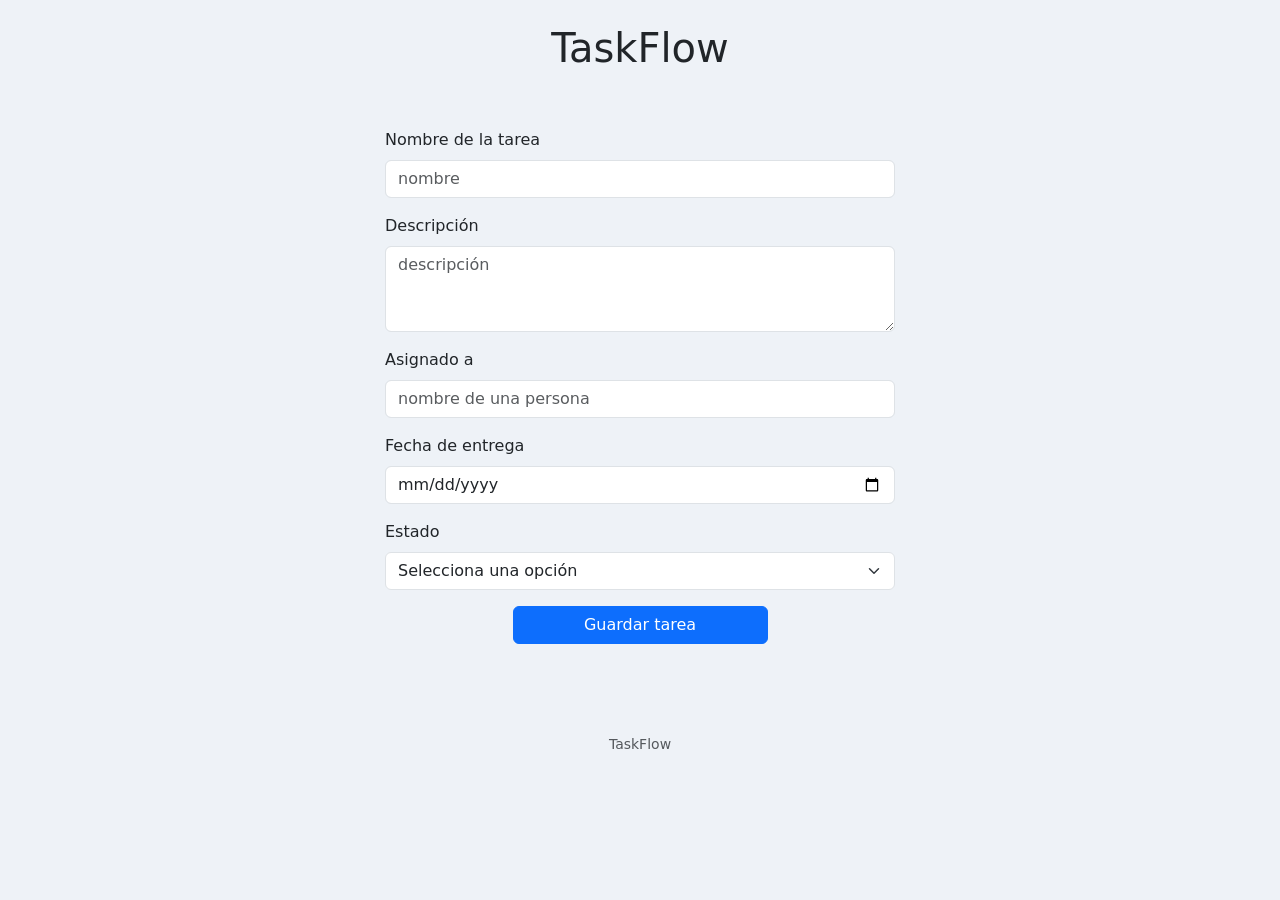
<file: index.html>
<!DOCTYPE html>
<html lang="es">

<head>
    <meta charset="UTF-8">
    <meta name="viewport" content="width=device-width, initial-scale=1.0">
    <title>TaskFlow</title>
    <link href="https://cdn.jsdelivr.net/npm/bootstrap@5.3.3/dist/css/bootstrap.min.css" rel="stylesheet">
    <link rel="stylesheet" href="css/styles.css">
</head>

<body>
     <header class="text-center pt-4">
      <h1>TaskFlow</h1>
  </header>
    <main class="container p-5">
        <div class="row justify-content-center">
            <div class="col-md-6">
                <form id="formTarea" novalidate>
                    <div class="mb-3">
                        <label for="nombre" class="form-label">Nombre de la tarea</label>
                        <input type="text" class="form-control" id="nombre" name="nombre" placeholder="nombre" required>
                    </div>
                    <div class="mb-3">
                        <label for="descripcion" class="form-label">Descripción</label>
                        <textarea rows="3" class="form-control" id="descripcion" name="descripcion" placeholder="descripción"
                            required></textarea>
                    </div>
                    <div class="mb-3">
                        <label for="asignadoA" class="form-label">Asignado a</label>
                        <input type="text" class="form-control" id="asignadoA" name="asignadoA" placeholder="nombre de una persona"
                            required>
                    </div>
                    <div class="mb-3">
                        <label for="fechaEntrega" class="form-label">Fecha de entrega</label>
                        <input type="date" class="form-control" id="fechaEntrega" name="fechaEntrega" required>
                    </div>
                    <div class="mb-3">
                        <label for="estado" class="form-label">Estado</label>
                        <select class="form-select" id="estado" name="estado" required>
                            <option value="" selected disabled>Selecciona una opción</option>
                            <option value="POR HACER">Por hacer</option>
                            <option value="EN PROCESO">En proceso</option>
                            <option value="REVISIÓN">Revisión</option>
                            <option value="HECHO">Hecho</option>
                        </select>
                    </div>
                    <div class="d-grid gap-2 col-6 mx-auto">
                        <button id="btnGuardar" class="btn btn-primary" type="submit">Guardar tarea</button>

                    </div>  
                    <div id="errores" class="alert alert-danger d-none mt-4"></div>
                </form>
                
            </div>
        </div>
        <section id="listaTareas" class="row mt-4 g-3"></section>
    </main>
    <footer class="text-center py-3 text-muted">
      <small>TaskFlow</small>
  </footer>

    <script src="https://cdn.jsdelivr.net/npm/bootstrap@5.3.3/dist/js/bootstrap.bundle.min.js"></script>
    <script src="js/app.js"></script>
</body>

</html>
</file>
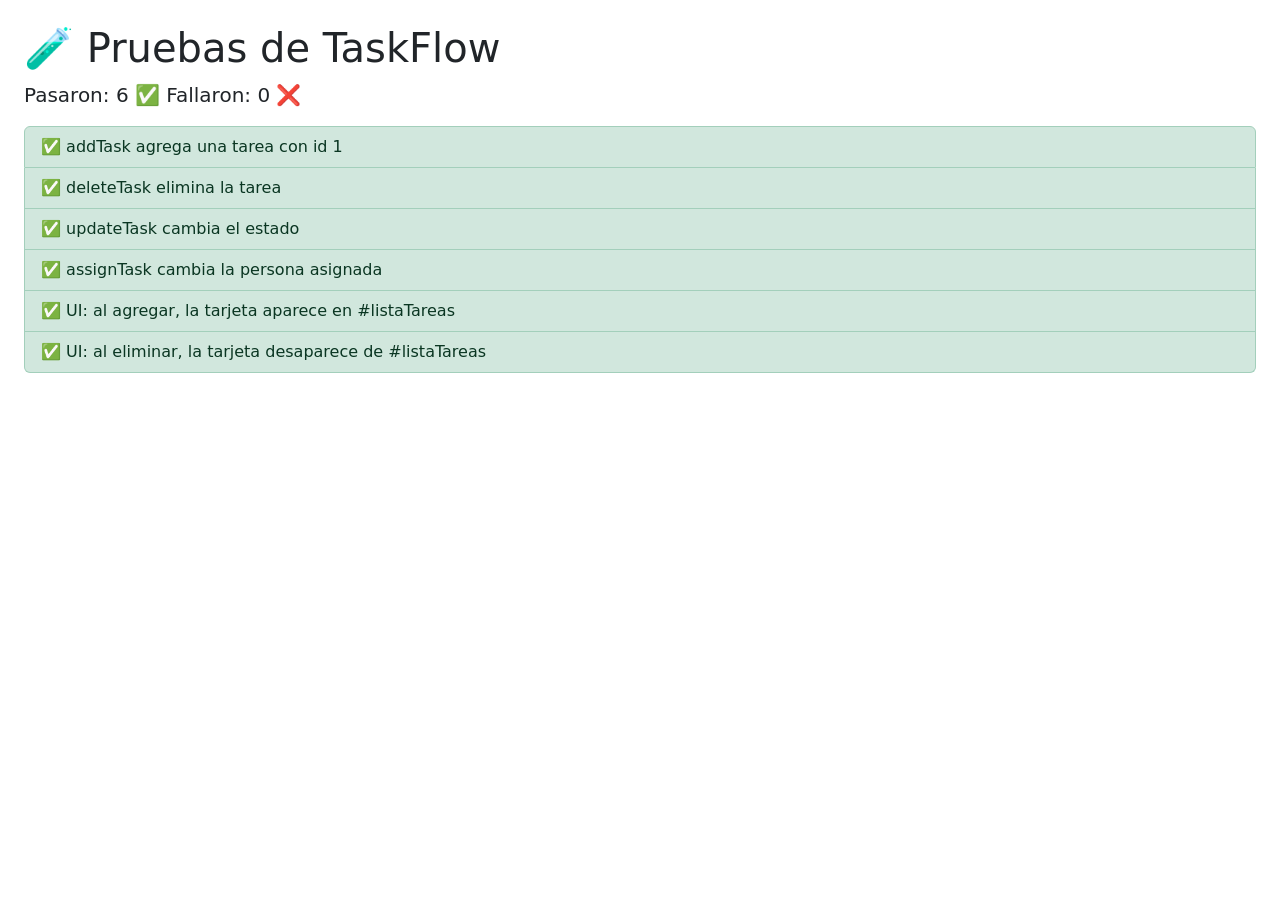
<file: tests.html>
<!DOCTYPE html>
<html lang="es">

<head>
    <meta charset="UTF-8">
    <meta name="viewport" content="width=device-width, initial-scale=1.0">
    <title>TaskFlow - Pruebas</title>
    <link href="https://cdn.jsdelivr.net/npm/bootstrap@5.3.3/dist/css/bootstrap.min.css" rel="stylesheet">
</head>

<body class="p-4">
    <h1>🧪 Pruebas de TaskFlow</h1>
    <p id="resumen" class="fs-5"></p>
    <ul id="resultados" class="list-group mb-4"></ul>

    <!--
      app.js busca estos elementos al cargar (formulario, botón, errores, lista).
      Si no existen, app.js falla. Por eso los ponemos aquí, ocultos.
    -->
    <div class="d-none">
        <form id="formTarea">
            <input id="nombre">
            <textarea id="descripcion"></textarea>
            <input id="asignadoA">
            <input id="fechaEntrega" type="date">
            <select id="estado">
                <option value=""></option>
                <option value="POR HACER">Por hacer</option>
                <option value="HECHO">Hecho</option>
            </select>
            <button id="btnGuardar" type="submit">Guardar tarea</button>
            <div id="errores"></div>
        </form>
        <section id="listaTareas"></section>
    </div>

    <!-- 1. Primero el código de la app, 2. después las pruebas -->
    <script src="js/app.js"></script>
    <script src="js/tests.js"></script>
</body>

</html>
</file>
<file: css/styles.css>
body {
    background-color: #eef2f7;
  }
/* Manito al pasar por la tarjeta: indica que se puede hacer clic para editar */
  .card {
    cursor: pointer;
  }
/* Colores de las tarjetas según su estado */
  .card[data-estado="POR HACER"] {
    background-color: #e9ecef;
    border-color: #adb5bd;
  }

  .card[data-estado="EN PROCESO"] {
    background-color: #fff3cd;
    border-color: #ffc107;
  }

  .card[data-estado="REVISIÓN"] {
    background-color: #cff4fc;
    border-color: #0dcaf0;
  }

  .card[data-estado="HECHO"] {
    background-color: #d1e7dd;
    border-color: #198754;
  }
</file>
